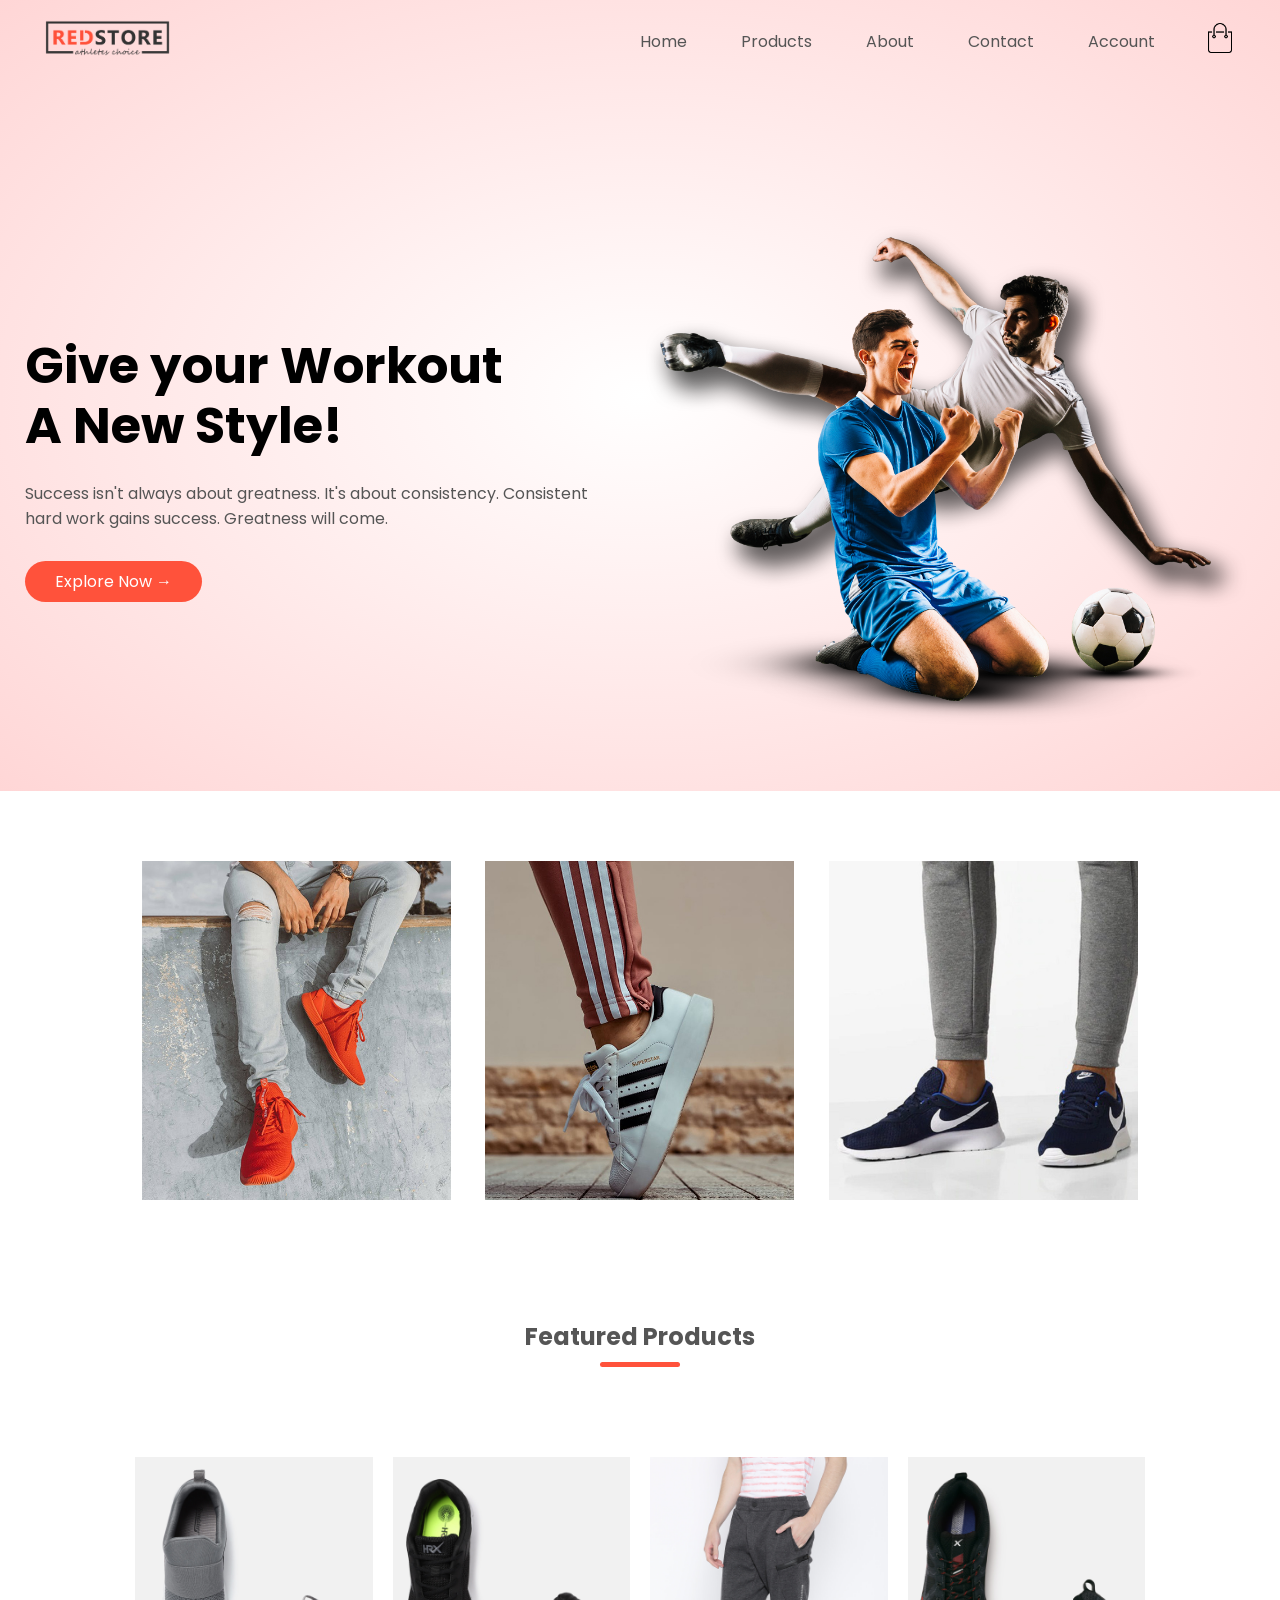
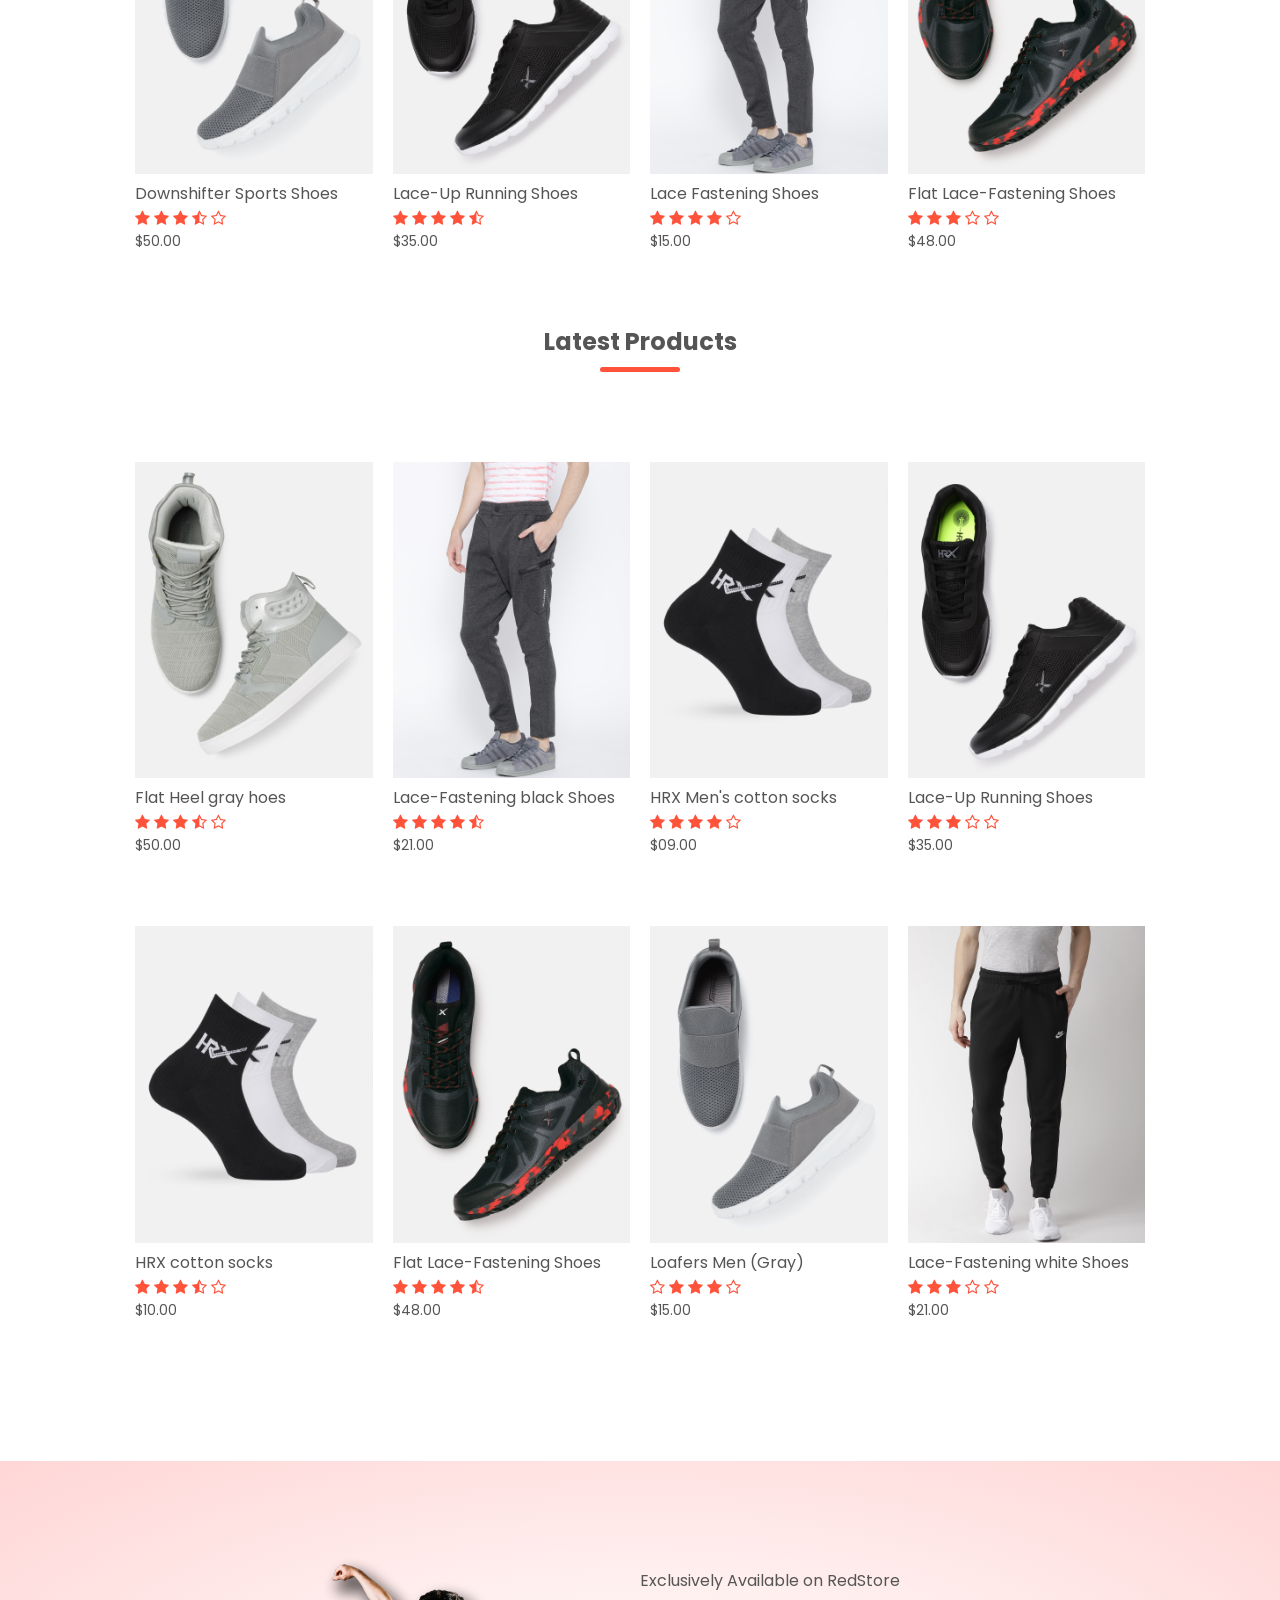
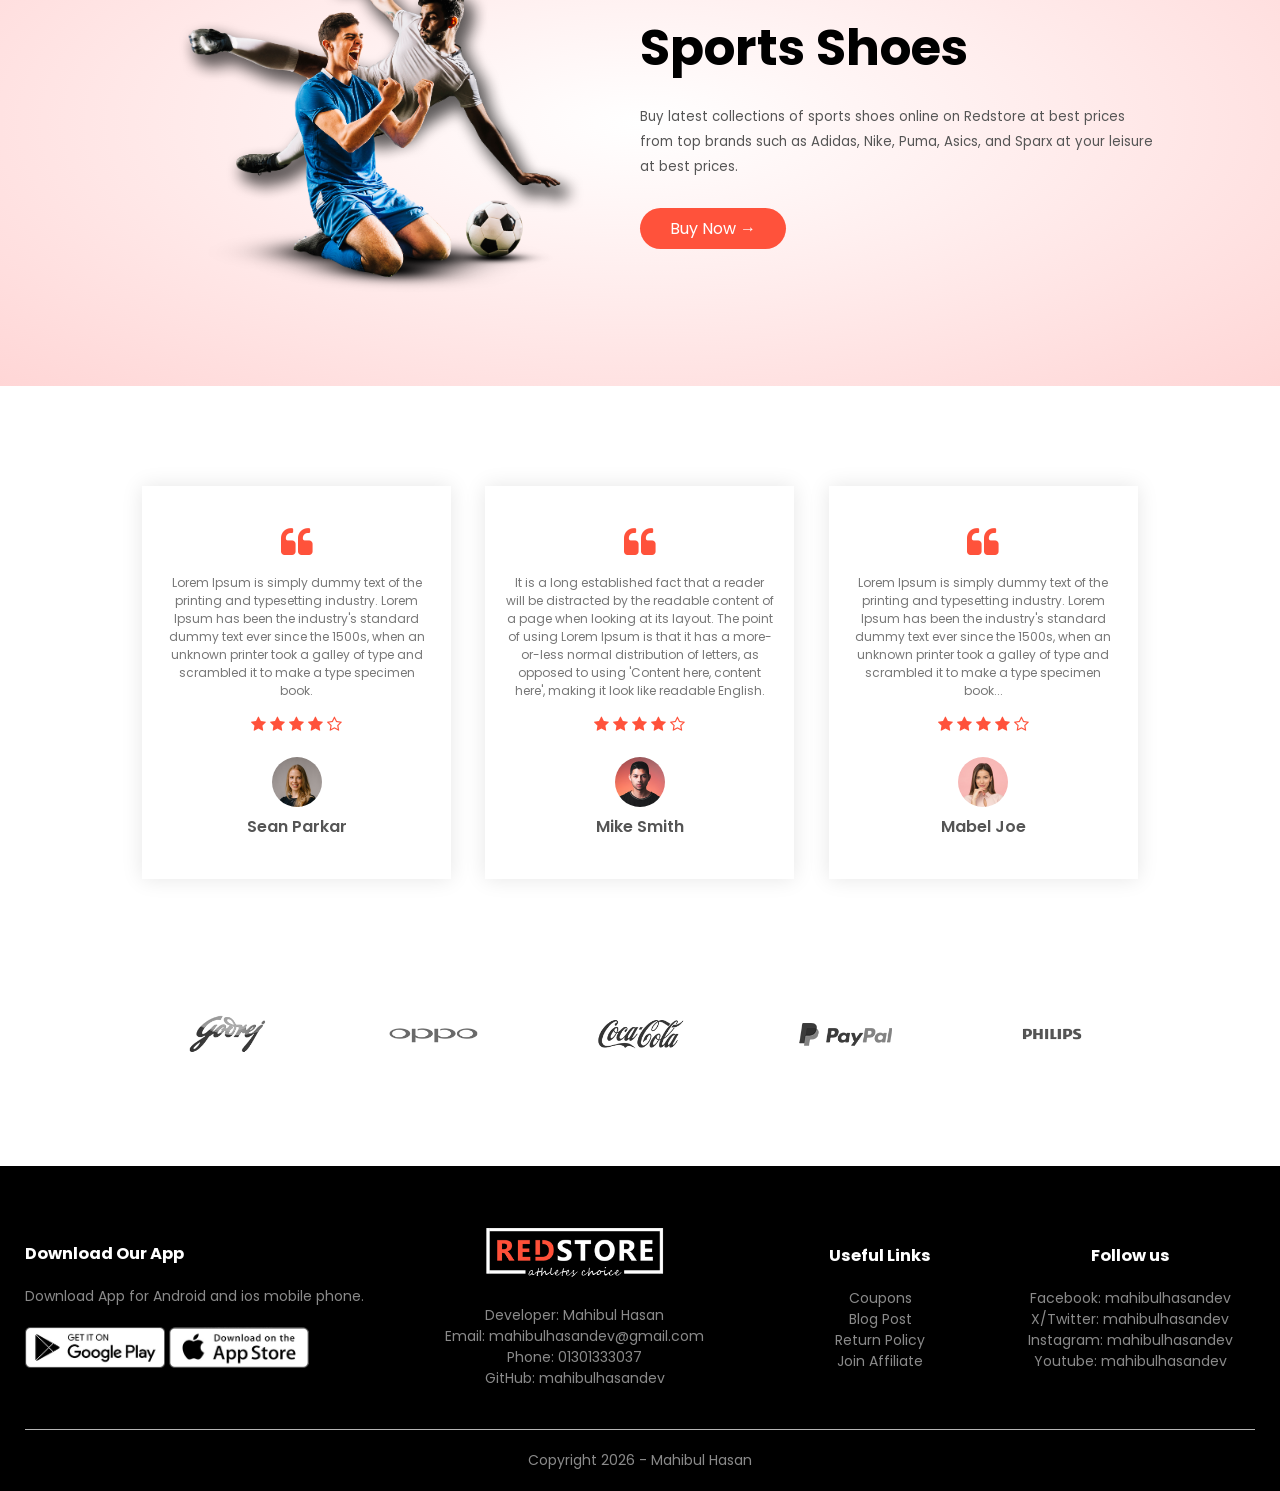
<file: index.html>
<!DOCTYPE html>
<html>
    
    <head>
        <meta charset="utf-8">
        <meta name="viewport" content="width-device-width, initial-scale=1.0">
        <title>Redstore | Ecommerce website</title>
        <link rel="stylesheet" href="style.css">
        <link rel="preconnect" href="https://fonts.gstatic.com">
        <link href="https://fonts.googleapis.com/css2?family=Poppins:wght@200;300;400;500;600;700&display=swap" rel="stylesheet">
        <!--added a cdn link by searching font awesome4 cdn and getting this link from https://www.bootstrapcdn.com/fontawesome/ this url*/-->
        <link rel="stylesheet" href="https://stackpath.bootstrapcdn.com/font-awesome/4.7.0/css/font-awesome.min.css">

    </head>
    <body>
        <div class ="header">
        <div class="container">
            <div class="navbar">
                <div class="logo">
                    <a href="index.html"><img src="images/logo.png" width="125px"></a>
                </div>
                <nav>
                    <ul id="MenuItems">
                        <li><a href="index.html">Home</a></li>
                         <li><a href="products.html">Products</a></li>
                         <li><a href="">About</a></li>
                         <li><a href="">Contact</a></li>
                         <li><a href="account.html">Account</a></li>

                    </ul>
                </nav>
                <a href="cart.html"><img src="images/cart.png" width="30px" height="30px"></a>
                <img src="images/menu.png" class="menu-icon" onClick="menutoggle()" >
            </div>
            <div class="row">
                <div class="col-2">
                    <h1>Give your Workout <br>A New Style!</h1>
                    <p>Success isn't always about greatness. It's about consistency. Consistent<br>hard work gains success. Greatness will come.</p>
                    <a href="products.html" class="btn">Explore Now &#8594;</a>
                </div>
                <div class="col-2">
                    <img src="images/image1.png">
                </div>
            </div>
        </div>
    </div>
        
        <!------------------------------ featured categories------------------------------>
        <div class="categories">
            <div class="small-container">
                <div class="row">
                <div class="col-3">
                    <img src="images/category-1.jpg">
                </div>
                <div class="col-3">
                    <img src="images/category-2.jpg">
                </div>
                <div class="col-3">
                    <img src="images/category-3 (2).jpg">
                </div>
            </div>
            </div>
        </div>
        
        <!------------------------------ featured Products------------------------------>
        <div class="small-container">
            <h2 class="title" >Featured Products</h2>
                <div class="row">
                    <div class="col-4">
                        <a href="products-details.html"><img src="images/product-11.jpg"></a>
                        <a href="products-details.html"><h4>Downshifter Sports Shoes</h4></a>
                        <div class="rating">
                            <!--(before this added awesome4 cdn font link to the head)added a cdn link by searching font awesome4 icon and from the site  search the star entering the first option and getting a link of this fa-star*-->
                            <i class="fa fa-star" ></i>
                            <i class="fa fa-star" ></i>
                            <i class="fa fa-star" ></i>
                            <i class="fa fa-star-half-o" ></i>
                            <i class="fa fa-star-o" ></i>
                        </div>
                        <p>$50.00</p>
                    </div>
                    <div class="col-4">
                        <a href="products-details.html"><img src="images/product-2.jpg"></a>
                        <h4>Lace-Up Running Shoes</h4>
                        <div class="rating">
                            <i class="fa fa-star" ></i>
                            <i class="fa fa-star" ></i>
                            <i class="fa fa-star" ></i>
                            <i class="fa fa-star" ></i>
                            <i class="fa fa-star-half-o" ></i>
                        </div>
                        <p>$35.00</p>
                    </div>
                    <div class="col-4">
                        <a href="products-details.html"><img src="images/product-3.jpg"></a>
                        <h4>Lace Fastening Shoes</h4>
                        <div class="rating">
                            <i class="fa fa-star" ></i>
                            <i class="fa fa-star" ></i>
                            <i class="fa fa-star" ></i>
                            <i class="fa fa-star" ></i>
                            <i class="fa fa-star-o" ></i>
                        </div>
                        <p>$15.00</p>
                    </div>
                    <div class="col-4">
                        <a href="products-details.html"><img src="images/product-10.jpg"></a>
                        <h4>Flat Lace-Fastening Shoes</h4>
                        <div class="rating">
                            <i class="fa fa-star" ></i>
                            <i class="fa fa-star" ></i>
                            <i class="fa fa-star" ></i>
                            <i class="fa fa-star-o" ></i>
                            <i class="fa fa-star-o" ></i>
                        </div>
                        <p>$48.00</p>
                    </div>  
                </div>
            
            
             <h2 class="title" >Latest Products</h2>
                <div class="row">
                    <div class="col-4">
                        <a href="products-details.html"><img src="images/product-5.jpg"></a>
                        <h4>Flat Heel gray hoes</h4>
                        <div class="rating">
                            <!--(before this added awesome4 cdn font link to the head)added a cdn link by searching font awesome4 icon and from the site  search the star entering the first option and getting a link of this fa-star*-->
                            <i class="fa fa-star" ></i>
                            <i class="fa fa-star" ></i>
                            <i class="fa fa-star" ></i>
                            <i class="fa fa-star-half-o" ></i>
                            <i class="fa fa-star-o" ></i>
                        </div>
                        <p>$50.00</p>
                    </div>
                    <div class="col-4">
                        <a href="products-details.html"><img src="images/product-3.jpg"></a>
                        <h4>Lace-Fastening black Shoes</h4>
                        <div class="rating">
                            <i class="fa fa-star" ></i>
                            <i class="fa fa-star" ></i>
                            <i class="fa fa-star" ></i>
                            <i class="fa fa-star" ></i>
                            <i class="fa fa-star-half-o" ></i>
                        </div>
                        <p>$21.00</p>
                    </div>
                    <div class="col-4">
                        <a href="products-details.html"><img src="images/product-7.jpg"></a>
                        <h4>HRX Men's cotton socks</h4>
                        <div class="rating">
                            <i class="fa fa-star" ></i>
                            <i class="fa fa-star" ></i>
                            <i class="fa fa-star" ></i>
                            <i class="fa fa-star" ></i>
                            <i class="fa fa-star-o" ></i>
                        </div>
                        <p>$09.00</p>
                    </div>
                    <div class="col-4">
                        <a href="products-details.html"><img src="images/product-2.jpg"></a>
                        <h4>Lace-Up Running Shoes</h4>
                        <div class="rating">
                            <i class="fa fa-star" ></i>
                            <i class="fa fa-star" ></i>
                            <i class="fa fa-star" ></i>
                            <i class="fa fa-star-o" ></i>
                            <i class="fa fa-star-o" ></i>
                        </div>
                        <p>$35.00</p>
                    </div>  
                </div>
            <!--new row for the latest product-->
                <div class="row">
                    <div class="col-4">
                        <a href="products-details.html"><img src="images/product-7.jpg"></a>
                        <h4>HRX cotton socks</h4>
                        <div class="rating">
                            <!--(before this added awesome4 cdn font link to the head)added a cdn link by searching font awesome4 icon and from the site  search the star entering the first option and getting a link of this fa-star*-->
                            <i class="fa fa-star" ></i>
                            <i class="fa fa-star" ></i>
                            <i class="fa fa-star" ></i>
                            <i class="fa fa-star-half-o" ></i>
                            <i class="fa fa-star-o" ></i>
                        </div>
                        <p>$10.00</p>
                    </div>
                    <div class="col-4">
                        <a href="products-details.html"><img src="images/product-10.jpg"></a>
                        <h4>Flat Lace-Fastening Shoes</h4>
                        <div class="rating">
                            <i class="fa fa-star" ></i>
                            <i class="fa fa-star" ></i>
                            <i class="fa fa-star" ></i>
                            <i class="fa fa-star" ></i>
                            <i class="fa fa-star-half-o" ></i>
                        </div>
                        <p>$48.00</p>
                    </div>
                    <div class="col-4">
                        <a href="products-details.html"><img src="images/product-11.jpg"></a>
                        <h4>Loafers Men (Gray)</h4>
                        <div class="rating">
                            <i class="fa fa-star-o" ></i>
                            <i class="fa fa-star" ></i>
                            <i class="fa fa-star" ></i>
                            <i class="fa fa-star" ></i>
                            <i class="fa fa-star-o" ></i>
                        </div>
                        <p>$15.00</p>
                    </div>
                    <div class="col-4">
                        <a href="products-details.html"><img src="images/product-12.jpg"></a>
                        <h4>Lace-Fastening white Shoes</h4>
                        <div class="rating">
                            <i class="fa fa-star" ></i>
                            <i class="fa fa-star" ></i>
                            <i class="fa fa-star" ></i>
                            <i class="fa fa-star-o" ></i>
                            <i class="fa fa-star-o" ></i>
                        </div>
                        <p>$21.00</p>
                    </div>  
                </div>
            </div>
        
        <!--------------------------`   offer   --------------------------------->
        <div class="offer">
            <div class="small-container">
                <div class="row">
                    <div class="col-2">
                        <img src="images/image1.png" class="offer-img">
                    </div>
                    <div class="col-2">
                        <p>Exclusively Available on RedStore</p>
                        <h1>Sports Shoes</h1>
                        <small> Buy latest collections of sports shoes online on Redstore at best prices from top brands such as Adidas, Nike, Puma, Asics, and Sparx at your leisure at best prices. </small><br>
                        <a href="products.html" class="btn">Buy Now &#8594;</a>
                    </div>
                </div>
            </div>
        </div>
        
        
        
        <!------------------------------Testimonial---------------------------------->
        <div class="testimonial">
            <div class="small-container">
                <div class="row">
                    <div class="col-3">
                        <i class="fa fa-quote-left" ></i>
                        <p>Lorem Ipsum is simply dummy text of the printing and typesetting industry. Lorem Ipsum has been the industry's standard dummy text ever since the 1500s, when an unknown printer took a galley of type and scrambled it to make a type specimen book. </p>
                        <div class="rating"> 
                            <i class="fa fa-star" ></i>
                            <i class="fa fa-star" ></i>
                            <i class="fa fa-star" ></i>
                            <i class="fa fa-star" ></i>
                            <i class="fa fa-star-o" ></i>
                        </div>
                        <img src="images/user-1.png">
                        <h3>Sean Parkar</h3>
                    </div>
                    <div class="col-3">
                        <i class="fa fa-quote-left" ></i>
                        <p>It is a long established fact that a reader will be distracted by the readable content of a page when looking at its layout. The point of using Lorem Ipsum is that it has a more-or-less normal distribution of letters, as opposed to using 'Content here, content here', making it look like readable English.</p>
                        <div class="rating">
                            <i class="fa fa-star" ></i>
                            <i class="fa fa-star" ></i>
                            <i class="fa fa-star" ></i>
                            <i class="fa fa-star" ></i>
                            <i class="fa fa-star-o" ></i>
                        </div>
                        <img src="images/user-2.png">
                        <h3>Mike Smith</h3>
                    </div>
                    <div class="col-3">
                        <i class="fa fa-quote-left" ></i>
                        <p>Lorem Ipsum is simply dummy text of the printing and typesetting industry. Lorem Ipsum has been the industry's standard dummy text ever since the 1500s, when an unknown printer took a galley of type and scrambled it to make a type specimen book... </p>
                        <div class="rating"> 
                            <i class="fa fa-star" ></i>
                            <i class="fa fa-star" ></i>
                            <i class="fa fa-star" ></i>
                            <i class="fa fa-star" ></i>
                            <i class="fa fa-star-o" ></i>
                        </div>
                        <img src="images/user-3.png">
                        <h3>Mabel Joe</h3>
                    </div>
                </div>
            </div>
        </div>
        
        <!----------------------------------Brands------------------------------------>
        <div class="brands">
            <div class="small-container">
                <div class="row">
                    <div class="col-5">
                        <img src="images/logo-godrej.png" alt="">
                    </div>
                    <div class="col-5">
                        <img src="images/logo-oppo.png" alt="">
                    </div>
                    <div class="col-5">
                        <img src="images/logo-coca-cola.png" alt="">
                    </div>
                    <div class="col-5">
                        <img src="images/logo-paypal.png" alt="">
                    </div>
                    <div class="col-5">
                        <img src="images/logo-philips.png" alt="">
                    </div>
                </div>
            </div>
        </div>
        
        
        <!----------------------------------footer------------------------------------->
        <div class ="footer">
        <div class="container">
            
            <div class="row">
                <div class="footer-col-1">
                    <h3>Download Our App</h3>
                    <p>Download App for Android and ios mobile phone.</p>
                    <div class="app-logo">
                        <img src="images/play-store.png" alt="">
                        <img src="images/app-store.png" alt="">
                    </div>
                </div>
                <div class="footer-col-2">
                    <img src="images/logo-white.png">
                    <p>Developer: Mahibul Hasan</p>
                    <p>Email: <a href="mailto:mahibulhasandev@gmail.com">mahibulhasandev@gmail.com</a></p>
                    <p>Phone: <a href="tel:01301333037">01301333037</a></p>
                    <p>GitHub: <a href="https://github.com/mahibulhasandev">mahibulhasandev</a></p>
                </div>
                <div class="footer-col-3">
                    <h3>Useful Links</h3>
                   <ul>
                       <li>Coupons</li>
                       <li>Blog Post</li>
                       <li>Return Policy</li>
                       <li>Join Affiliate</li>
                    </ul>
                </div>
                <div class="footer-col-4">
                    <h3>Follow us</h3>
                   <ul>
                       <li><a href="https://facebook.com/mahibulhasandev">Facebook: mahibulhasandev</a></li>
                       <li><a href="https://x.com/mahibulhasandev">X/Twitter: mahibulhasandev</a></li>
                       <li><a href="https://instagram.com/mahibulhasandev">Instagram: mahibulhasandev</a></li>
                       <li><a href="https://youtube.com/@mahibulhasandev">Youtube: mahibulhasandev</a></li>
                    </ul>
                </div>
                
            </div>
            
            <hr><!--horizontal line-->
            <p class="copyright">Copyright 2026 - Mahibul Hasan</p>
            
        </div>
    </div>
        
        
        <!-----------------------------------js for toggle menu----------------------------------------------->
        <script>
            var menuItems=document.getElementById("MenuItems");
            
            MenuItems.style.maxHeight="0px";
            function menutoggle(){
                if(MenuItems.style.maxHeight == "0px"){
                    MenuItems.style.maxHeight="200px";
                }
                else{
                    MenuItems.style.maxHeight="0px";
                }
            }
        </script>
    </body>
</html>
</file>
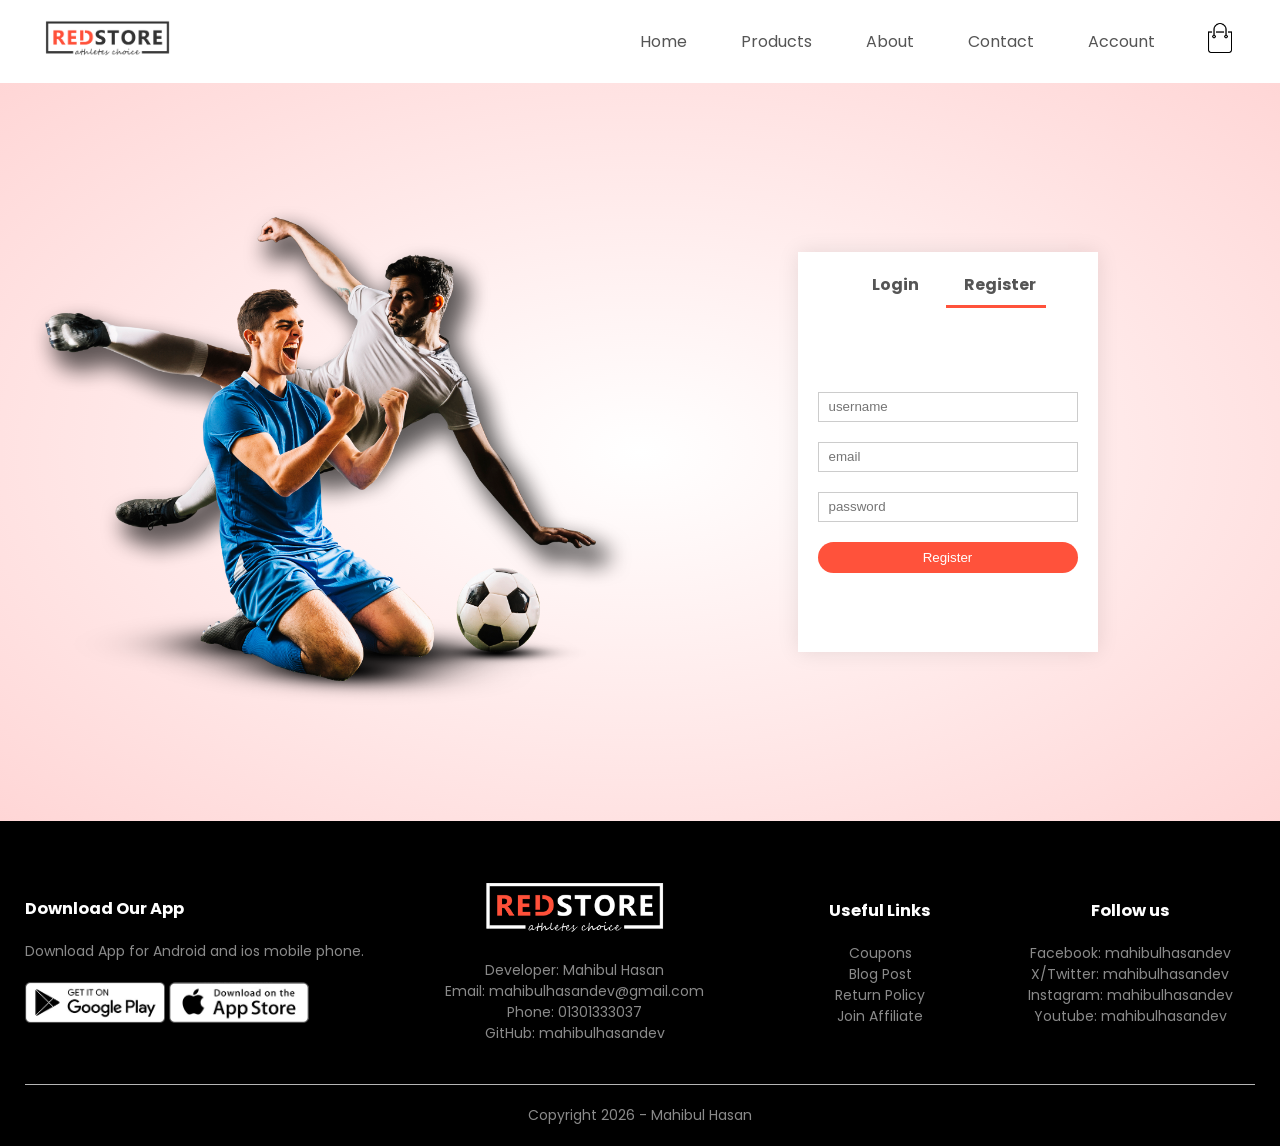
<file: account.html>
<!DOCTYPE html>
<html>
    
    <head>
        <meta charset="utf-8">
        <meta name="viewport" content="width-device-width, initial-scale=1.0">
        <title>All Products - Redstore</title>
        <link rel="stylesheet" href="style.css">
        <link rel="preconnect" href="https://fonts.gstatic.com">
        <link href="https://fonts.googleapis.com/css2?family=Poppins:wght@200;300;400;500;600;700&display=swap" rel="stylesheet">
        <!--added a cdn link by searching font awesome4 cdn and getting this link from https://www.bootstrapcdn.com/fontawesome/ this url*/-->
        <link rel="stylesheet" href="https://stackpath.bootstrapcdn.com/font-awesome/4.7.0/css/font-awesome.min.css">

    </head>
    <body>
        <!--<div class ="header">-->
        <div class="container">
            <div class="navbar">
                <div class="logo">
                    <a href="index.html"><img src="images/logo.png" width="125px"></a>
                </div>
                 <nav>
                    <ul id="MenuItems">
                        <li><a href="index.html">Home</a></li>
                         <li><a href="products.html">Products</a></li>
                         <li><a href="">About</a></li>
                         <li><a href="">Contact</a></li>
                         <li><a href="account.html">Account</a></li>

                    </ul>
                </nav>
                <a href="cart.html"><img src="images/cart.png" width="30px" height="30px"></a>
                <img src="images/menu.png" class="menu-icon" onClick="menutoggle()" >
            </div>
           
        </div>
    <!--</div>-->
    
        
        <!------------------------------ account-page details------------------------------>

        <div class="account-page">
            <div class="container">
                <div class="row">
                    <div class="col-2">
                        <img src="images/image1.png" width="100%">
                    </div>
                    <div class="col-2">
                        <div class="form-container">
                            <div class="form-btn">
                                <span onclick="login()">Login</span>
                                <span onclick="register()">Register</span>
                                <hr id="Indicator">
                            </div>
                            <form id="LoginForm">
                                <input type="text" placeholder="username">
                                <input type="password" placeholder="password">
                                <button type="submit" class="btn">Login</button>
                                <a href="">Forgot password</a>
                            </form>
                            
                            <form id="RegForm">
                                <input type="text" placeholder="username">
                                <input type="email" placeholder="email">
                                <input type="password" placeholder="password">
                                <button type="submit" class="btn">Register</button>
                            </form>
                        </div>
                    </div>
                </div>
                    
            </div>
        </div>
        
       
        <!----------------------------------footer------------------------------------->
        <div class ="footer">
        <div class="container">
            
            <div class="row">
                <div class="footer-col-1">
                    <h3>Download Our App</h3>
                    <p>Download App for Android and ios mobile phone.</p>
                    <div class="app-logo">
                        <img src="images/play-store.png" alt="">
                        <img src="images/app-store.png" alt="">
                    </div>
                </div>
                <div class="footer-col-2">
                    <img src="images/logo-white.png">
                    <p>Developer: Mahibul Hasan</p>
                    <p>Email: <a href="mailto:mahibulhasandev@gmail.com">mahibulhasandev@gmail.com</a></p>
                    <p>Phone: <a href="tel:01301333037">01301333037</a></p>
                    <p>GitHub: <a href="https://github.com/mahibulhasandev">mahibulhasandev</a></p>
                </div>
                <div class="footer-col-3">
                    <h3>Useful Links</h3>
                   <ul>
                       <li>Coupons</li>
                       <li>Blog Post</li>
                       <li>Return Policy</li>
                       <li>Join Affiliate</li>
                    </ul>
                </div>
                <div class="footer-col-4">
                    <h3>Follow us</h3>
                   <ul>
                       <li><a href="https://facebook.com/mahibulhasandev">Facebook: mahibulhasandev</a></li>
                       <li><a href="https://x.com/mahibulhasandev">X/Twitter: mahibulhasandev</a></li>
                       <li><a href="https://instagram.com/mahibulhasandev">Instagram: mahibulhasandev</a></li>
                       <li><a href="https://youtube.com/@mahibulhasandev">Youtube: mahibulhasandev</a></li>
                    </ul>
                </div>
                
            </div>
            
            <hr><!--horizontal line-->
            <p class="copyright">Copyright 2026 - Mahibul Hasan</p>
            
        </div>
    </div>
        
        
        <!-----------------------------------js for toggle menu-------------------------------------->
        <script>
            var menuItems=document.getElementById("MenuItems");
            
            MenuItems.style.maxHeight="0px";
            function menutoggle(){
                if(MenuItems.style.maxHeight == "0px"){
                    MenuItems.style.maxHeight="200px";
                }
                else{
                    MenuItems.style.maxHeight="0px";
                }
            }
        </script>
        
                <!-----------------------------------js for toggle form-------------------------------------->
        <script>
            var LoginForm=document.getElementById("LoginForm");
            var RegForm=document.getElementById("RegForm");
            var Indicator=document.getElementById("Indicator");
            
            function register(){
                RegForm.style.transform="translateX(0px)";
                LoginForm.style.transform="translateX(0px)";
                Indicator.style.transform="translateX(100px)"
            }
            function login(){
                RegForm.style.transform="translateX(300px)";
                LoginForm.style.transform="translateX(300px)";
                Indicator.style.transform="translateX(0px)";
            }
        </script>

    </body>
</html>
</file>
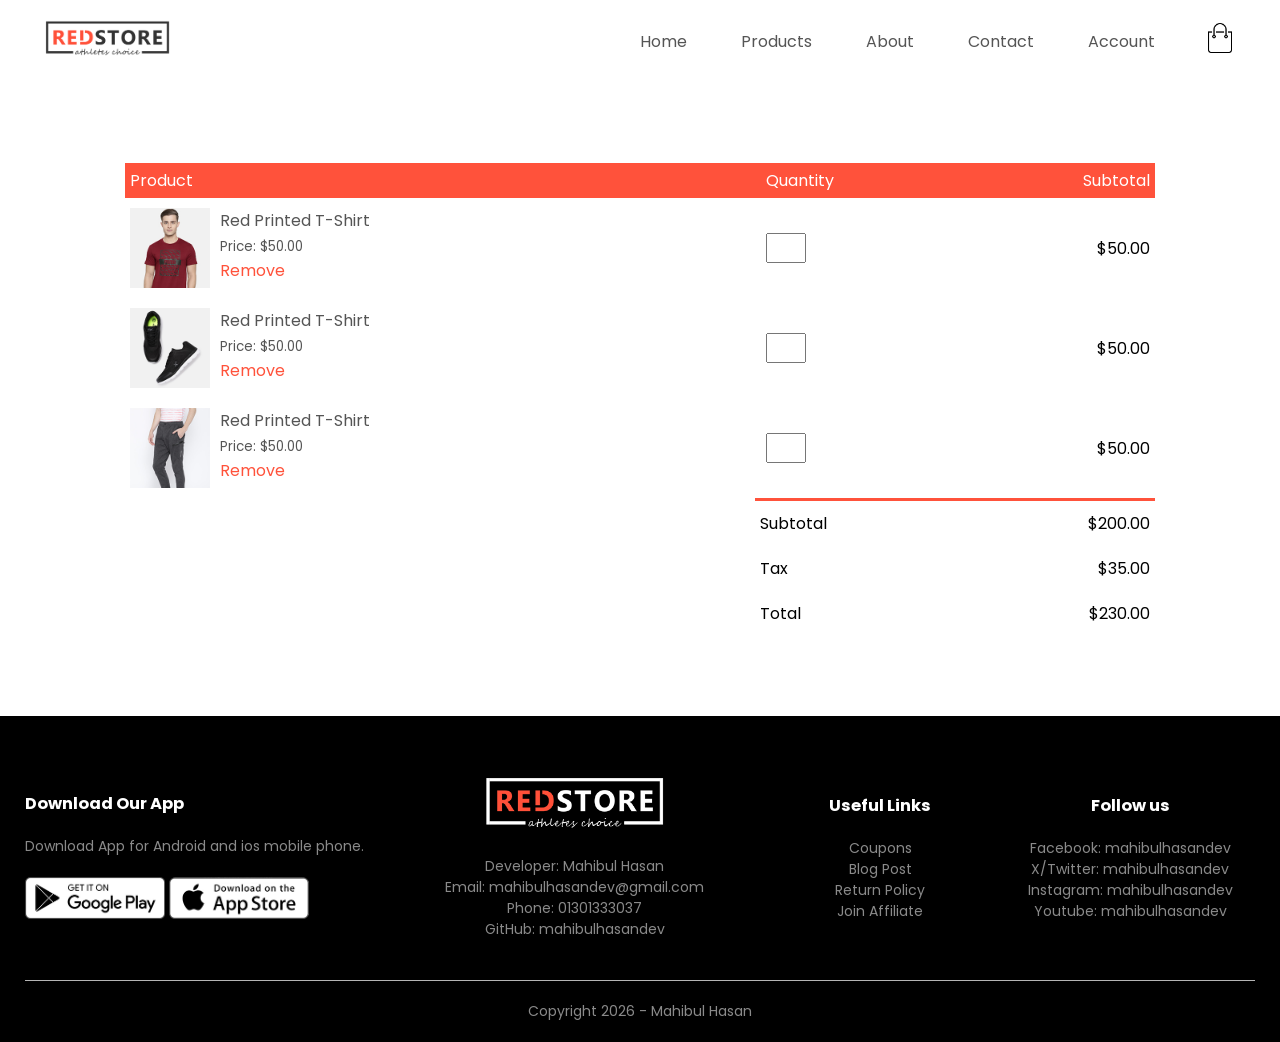
<file: cart.html>
<!DOCTYPE html>
<html>
    
    <head>
        <meta charset="utf-8">
        <meta name="viewport" content="width-device-width, initial-scale=1.0">
        <title>All Products - Redstore</title>
        <link rel="stylesheet" href="style.css">
        <link rel="preconnect" href="https://fonts.gstatic.com">
        <link href="https://fonts.googleapis.com/css2?family=Poppins:wght@200;300;400;500;600;700&display=swap" rel="stylesheet">
        <!--added a cdn link by searching font awesome4 cdn and getting this link from https://www.bootstrapcdn.com/fontawesome/ this url*/-->
        <link rel="stylesheet" href="https://stackpath.bootstrapcdn.com/font-awesome/4.7.0/css/font-awesome.min.css">

    </head>
    <body>
        <!--<div class ="header">-->
        <div class="container">
            <div class="navbar">
                <div class="logo">
                    <a href="index.html"><img src="images/logo.png" width="125px"></a>
                </div>
                <nav>
                    <ul id="MenuItems">
                        <li><a href="index.html">Home</a></li>
                         <li><a href="products.html">Products</a></li>
                         <li><a href="">About</a></li>
                         <li><a href="">Contact</a></li>
                         <li><a href="account.html">Account</a></li>

                    </ul>
                </nav>
                <a href="cart.html"><img src="images/cart.png" width="30px" height="30px"></a>
                <img src="images/menu.png" class="menu-icon" onClick="menutoggle()" >
            </div>
           
        </div>
    <!--</div>-->
    
        
        <!------------------------------ cart items details------------------------------>

        <div class="small-container cart-page">
        <table>
            <tr>
                <th>Product</th>
                <th>Quantity</th>
                <th>Subtotal</th>
            </tr>
            <tr>
                <td>
                    <div class="cart-info">
                        <img src="images/buy-1.jpg">
                        <div>
                            <p>Red Printed T-Shirt</p>
                            <small>Price: $50.00</small><br>
                            <a href="">Remove</a>
                        </div>
                    </div>
                </td>
                <td><input type="number" vlaue="1"></td>
                <td>$50.00</td>
            </tr>
            <tr>
                <td>
                    <div class="cart-info">
                        <img src="images/buy-2.jpg">
                        <div>
                            <p>Red Printed T-Shirt</p>
                            <small>Price: $50.00</small><br>
                            <a href="">Remove</a>
                        </div>
                    </div>
                </td>
                <td><input type="number" vlaue="1"></td>
                <td>$50.00</td>
            </tr>
            <tr>
                <td>
                    <div class="cart-info">
                        <img src="images/buy-3.jpg">
                        <div>
                            <p>Red Printed T-Shirt</p>
                            <small>Price: $50.00</small><br>
                            <a href="">Remove</a>
                        </div>
                    </div>
                </td>
                <td><input type="number" vlaue="1"></td>
                <td>$50.00</td>
            </tr>
            </table>
            
            <div class="total-price">
                <table>
                    <tr>
                        <td>Subtotal</td>
                        <td>$200.00</td>
                    </tr>
                    <tr>
                        <td>Tax</td>
                        <td>$35.00</td>
                    </tr>
                    <tr>
                        <td>Total</td>
                        <td>$230.00</td>
                    </tr>
                </table>
            </div>
        </div>
        
        
       
        <!----------------------------------footer------------------------------------->
        <div class ="footer">
        <div class="container">
            
            <div class="row">
                <div class="footer-col-1">
                    <h3>Download Our App</h3>
                    <p>Download App for Android and ios mobile phone.</p>
                    <div class="app-logo">
                        <img src="images/play-store.png" alt="">
                        <img src="images/app-store.png" alt="">
                    </div>
                </div>
                <div class="footer-col-2">
                    <img src="images/logo-white.png">
                    <p>Developer: Mahibul Hasan</p>
                    <p>Email: <a href="mailto:mahibulhasandev@gmail.com">mahibulhasandev@gmail.com</a></p>
                    <p>Phone: <a href="tel:01301333037">01301333037</a></p>
                    <p>GitHub: <a href="https://github.com/mahibulhasandev">mahibulhasandev</a></p>
                </div>
                <div class="footer-col-3">
                    <h3>Useful Links</h3>
                   <ul>
                       <li>Coupons</li>
                       <li>Blog Post</li>
                       <li>Return Policy</li>
                       <li>Join Affiliate</li>
                    </ul>
                </div>
                <div class="footer-col-4">
                    <h3>Follow us</h3>
                   <ul>
                       <li><a href="https://facebook.com/mahibulhasandev">Facebook: mahibulhasandev</a></li>
                       <li><a href="https://x.com/mahibulhasandev">X/Twitter: mahibulhasandev</a></li>
                       <li><a href="https://instagram.com/mahibulhasandev">Instagram: mahibulhasandev</a></li>
                       <li><a href="https://youtube.com/@mahibulhasandev">Youtube: mahibulhasandev</a></li>
                    </ul>
                </div>
                
            </div>
            
            <hr><!--horizontal line-->
            <p class="copyright">Copyright 2026 - Mahibul Hasan</p>
            
        </div>
    </div>
        
        
        <!-----------------------------------js for toggle menu-------------------------------------->
        <script>
            var menuItems=document.getElementById("MenuItems");
            
            MenuItems.style.maxHeight="0px";
            function menutoggle(){
                if(MenuItems.style.maxHeight == "0px"){
                    MenuItems.style.maxHeight="200px";
                }
                else{
                    MenuItems.style.maxHeight="0px";
                }
            }
        </script>
     
    </body>
</html>
</file>
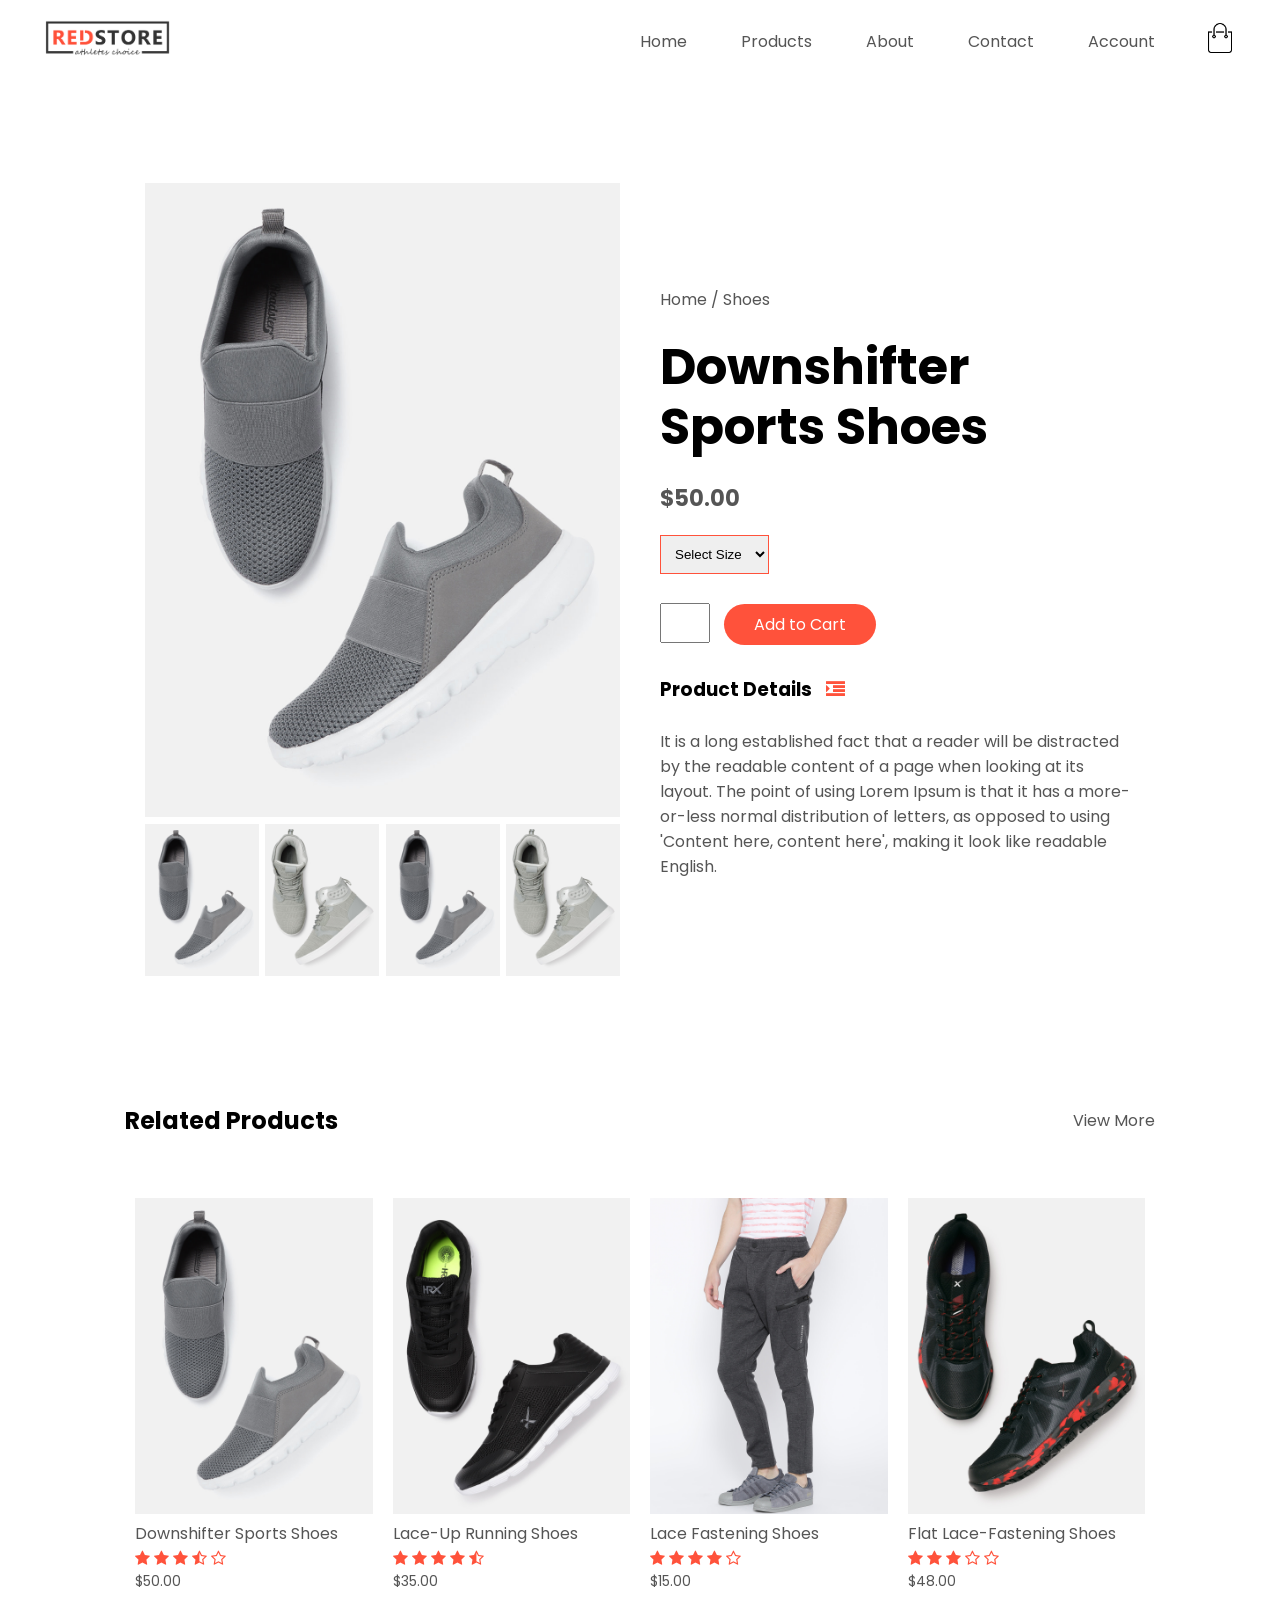
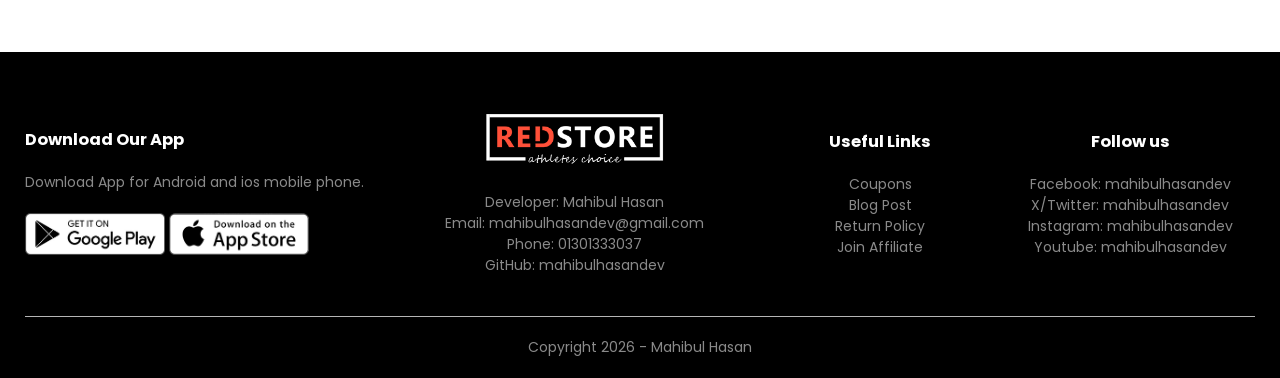
<file: products-details.html>
<!DOCTYPE html>
<html>
    
    <head>
        <meta charset="utf-8">
        <meta name="viewport" content="width-device-width, initial-scale=1.0">
        <title>All Products - Redstore</title>
        <link rel="stylesheet" href="style.css">
        <link rel="preconnect" href="https://fonts.gstatic.com">
        <link href="https://fonts.googleapis.com/css2?family=Poppins:wght@200;300;400;500;600;700&display=swap" rel="stylesheet">
        <!--added a cdn link by searching font awesome4 cdn and getting this link from https://www.bootstrapcdn.com/fontawesome/ this url*/-->
        <link rel="stylesheet" href="https://stackpath.bootstrapcdn.com/font-awesome/4.7.0/css/font-awesome.min.css">

    </head>
    <body>
        <!--<div class ="header">-->
        <div class="container">
            <div class="navbar">
                <div class="logo">
                    <a href="index.html"><img src="images/logo.png" width="125px"></a>
                </div>
                <nav>
                    <ul id="MenuItems">
                        <li><a href="index.html">Home</a></li>
                         <li><a href="products.html">Products</a></li>
                         <li><a href="">About</a></li>
                         <li><a href="">Contact</a></li>
                         <li><a href="account.html">Account</a></li>

                    </ul>
                </nav>
                <a href="cart.html"><img src="images/cart.png" width="30px" height="30px"></a>
                <img src="images/menu.png" class="menu-icon" onClick="menutoggle()" >
            </div>
           
        </div>
    <!--</div>-->
    
        
        <!------------------------------ Single product details------------------------------>
        <div class="small-container single-product">
            
            
            <!--<h2 class="title" >Featured Products</h2>-->
            <div class="row">
                    <div class="col-2">
                        <img src="images/product-11.jpg" width="100%" id="productImg">
                        
                        
                        <div class="small-img-row">
                            <div class="small-img-col">
                                <img src="images/product-11.jpg" width="100%" class="small-img">
                            </div>
                             <div class="small-img-col">
                                <img src="images/product-5.jpg" width="100%" class="small-img">
                            </div>
                             <div class="small-img-col">
                                <img src="images/product-11.jpg" width="100%" class="small-img">
                            </div>
                             <div class="small-img-col">
                                <img src="images/product-5.jpg" width="100%" class="small-img">
                            </div>
                        </div>
                    </div>
                
                    <div class="col-2">
                        <p>Home / Shoes</p>
                        <h1>Downshifter Sports Shoes</h1>
                        <h4>$50.00</h4>
                        <select>
                            <option>Select Size</option>
                            <option>6<!--Small (s)--></option>
                            <option>7<!--Medium (M)--></option>
                            <option>8<!--Large (L)--></option>
                            <option>9<!--XL--></option>
                            <option>10<!--XXL--></option>
                        </select>
                        <input type="number" values="1">
                        <a href="cart.html" class="btn">Add to Cart</a>
                        <h3>Product Details <i class="fa fa-indent" ></i></h3>
                        <br>
                        <p>It is a long established fact that a reader will be distracted by the readable content of a page when looking at its layout. The point of using Lorem Ipsum is that it has a more-or-less normal distribution of letters, as opposed to using 'Content here, content here', making it look like readable English.</p>
                    </div>
                </div>
            </div>
        
        
        <!----------------------------------Title------------------------------------->
        <div class="small-container">
            <div class="row row-2">
                <h2>Related Products</h2>
                <a href="products.html"><p>View More</p></a>
            </div>
        </div>
                
        <!----------------------------------products------------------------------------->
        <div class="small-container">
             <div class="row">
                     <div class="col-4">
                        <a href="products-details.html"><img src="images/product-11.jpg"></a>
                        <a href="products-details.html"><h4>Downshifter Sports Shoes</h4></a>
                        <div class="rating">
                            
                            <i class="fa fa-star" ></i>
                            <i class="fa fa-star" ></i>
                            <i class="fa fa-star" ></i>
                            <i class="fa fa-star-half-o" ></i>
                            <i class="fa fa-star-o" ></i>
                        </div>
                        <p>$50.00</p>
                    </div>
                    <div class="col-4">
                        <a href="products-details.html"><img src="images/product-2.jpg"></a>
                        <h4>Lace-Up Running Shoes</h4>
                        <div class="rating">
                            <i class="fa fa-star" ></i>
                            <i class="fa fa-star" ></i>
                            <i class="fa fa-star" ></i>
                            <i class="fa fa-star" ></i>
                            <i class="fa fa-star-half-o" ></i>
                        </div>
                        <p>$35.00</p>
                    </div>
                    <div class="col-4">
                        <a href="products-details.html"><img src="images/product-3.jpg"></a>
                        <h4>Lace Fastening Shoes</h4>
                        <div class="rating">
                            <i class="fa fa-star" ></i>
                            <i class="fa fa-star" ></i>
                            <i class="fa fa-star" ></i>
                            <i class="fa fa-star" ></i>
                            <i class="fa fa-star-o" ></i>
                        </div>
                        <p>$15.00</p>
                    </div>
                    <div class="col-4">
                        <a href="products-details.html"><img src="images/product-10.jpg"></a>
                        <h4>Flat Lace-Fastening Shoes</h4>
                        <div class="rating">
                            <i class="fa fa-star" ></i>
                            <i class="fa fa-star" ></i>
                            <i class="fa fa-star" ></i>
                            <i class="fa fa-star-o" ></i>
                            <i class="fa fa-star-o" ></i>
                        </div>
                        <p>$48.00</p>
                    </div>  
                </div>
        </div>

        <!----------------------------------footer------------------------------------->
        <div class ="footer">
        <div class="container">
            
            <div class="row">
                <div class="footer-col-1">
                    <h3>Download Our App</h3>
                    <p>Download App for Android and ios mobile phone.</p>
                    <div class="app-logo">
                        <img src="images/play-store.png" alt="">
                        <img src="images/app-store.png" alt="">
                    </div>
                </div>
                <div class="footer-col-2">
                    <img src="images/logo-white.png">
                    <p>Developer: Mahibul Hasan</p>
                    <p>Email: <a href="mailto:mahibulhasandev@gmail.com">mahibulhasandev@gmail.com</a></p>
                    <p>Phone: <a href="tel:01301333037">01301333037</a></p>
                    <p>GitHub: <a href="https://github.com/mahibulhasandev">mahibulhasandev</a></p>
                </div>
                <div class="footer-col-3">
                    <h3>Useful Links</h3>
                   <ul>
                       <li>Coupons</li>
                       <li>Blog Post</li>
                       <li>Return Policy</li>
                       <li>Join Affiliate</li>
                    </ul>
                </div>
                <div class="footer-col-4">
                    <h3>Follow us</h3>
                   <ul>
                       <li><a href="https://facebook.com/mahibulhasandev">Facebook: mahibulhasandev</a></li>
                       <li><a href="https://x.com/mahibulhasandev">X/Twitter: mahibulhasandev</a></li>
                       <li><a href="https://instagram.com/mahibulhasandev">Instagram: mahibulhasandev</a></li>
                       <li><a href="https://youtube.com/@mahibulhasandev">Youtube: mahibulhasandev</a></li>
                    </ul>
                </div>
                
            </div>
            
            <hr><!--horizontal line-->
            <p class="copyright">Copyright 2026 - Mahibul Hasan</p>
            
        </div>
    </div>
        
        
        <!-----------------------------------js for toggle menu----------------------------------------------->
        <script>
            var menuItems=document.getElementById("MenuItems");
            
            MenuItems.style.maxHeight="0px";
            function menutoggle(){
                if(MenuItems.style.maxHeight == "0px"){
                    MenuItems.style.maxHeight="200px";
                }
                else{
                    MenuItems.style.maxHeight="0px";
                }
            }
        </script>
        
        <!-----------------------js for product gallery-------------------->
        
        <script>
            var productImg=document.getElementById("productImg");
            var smallImg=document.getElementsByClassName("small-img");
            
            smallImg[0].onclick=function(){
                productImg.src=smallImg[0].src;
            }
             smallImg[1].onclick=function(){
                productImg.src=smallImg[1].src;
            }
              smallImg[2].onclick=function(){
                productImg.src=smallImg[2].src;
            }
               smallImg[3].onclick=function(){
                productImg.src=smallImg[3].src;
            }
            
            
        </script>
    </body>
</html>
</file>
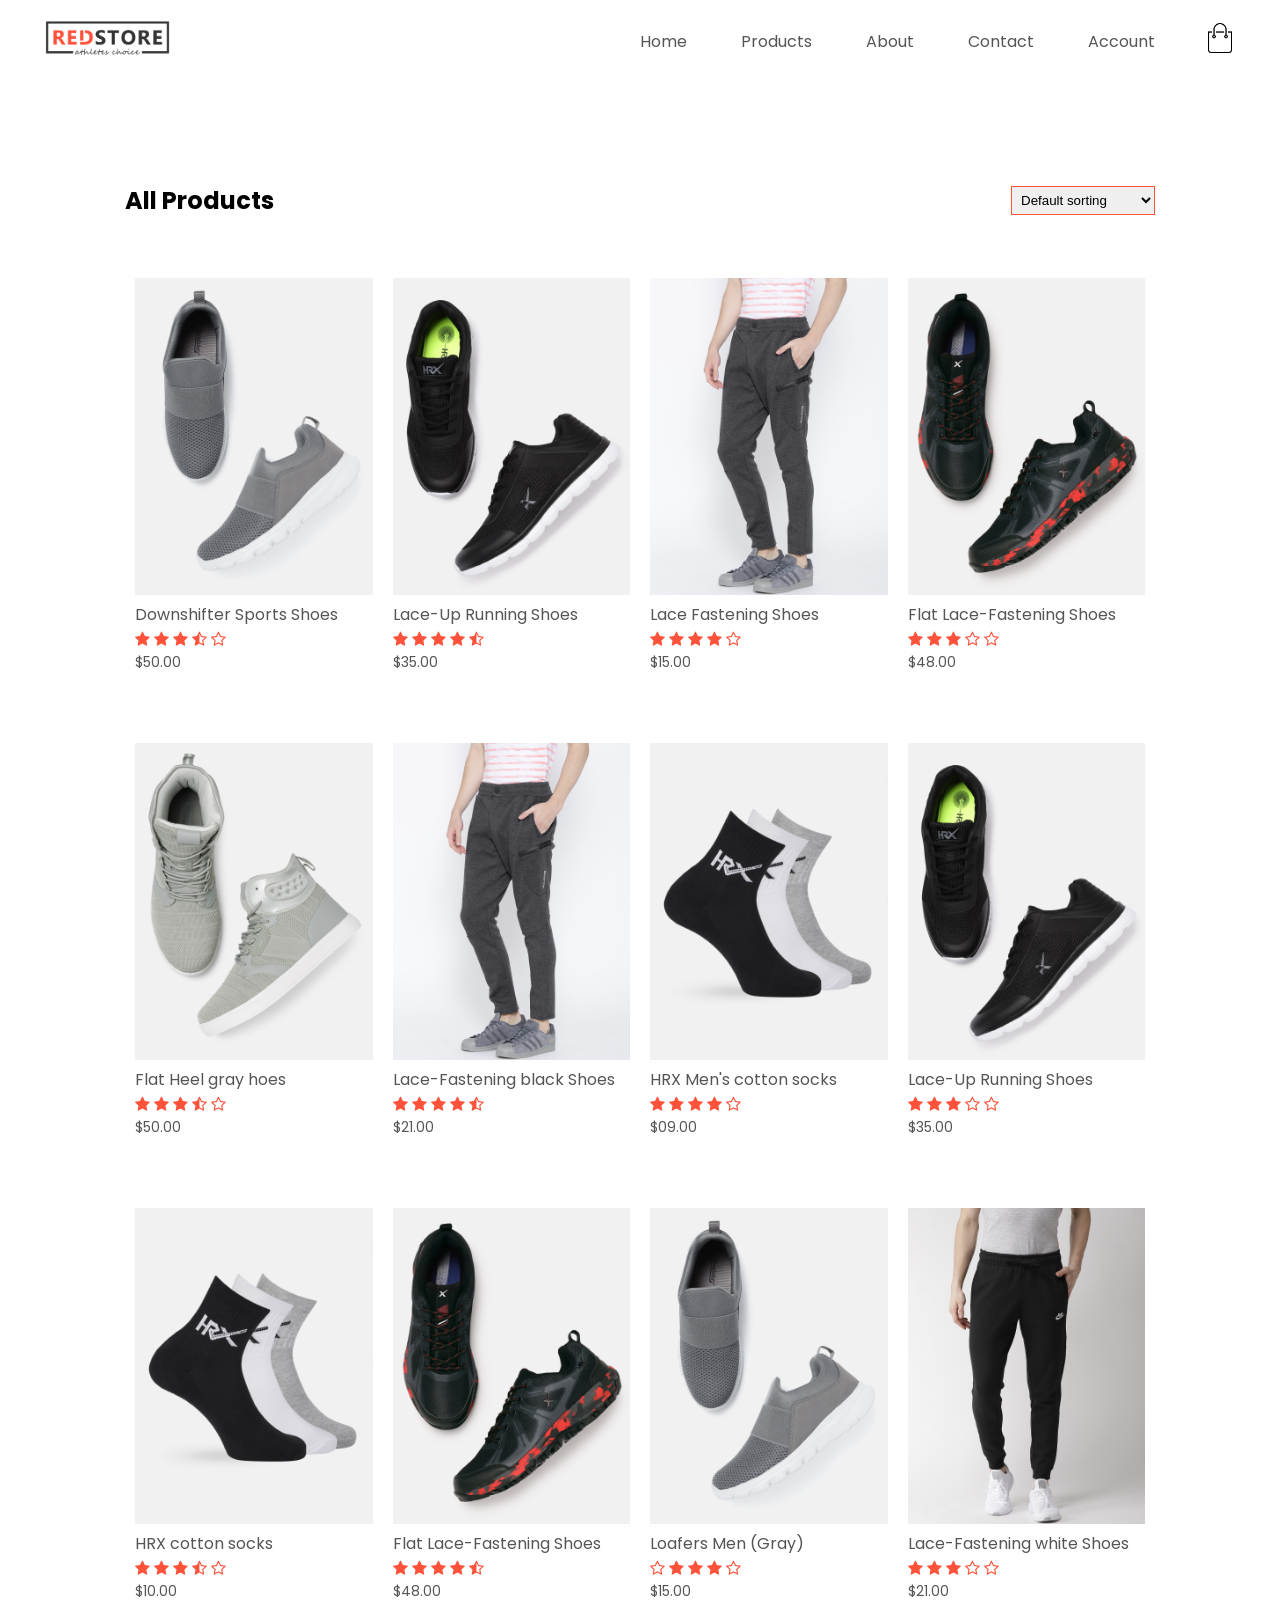
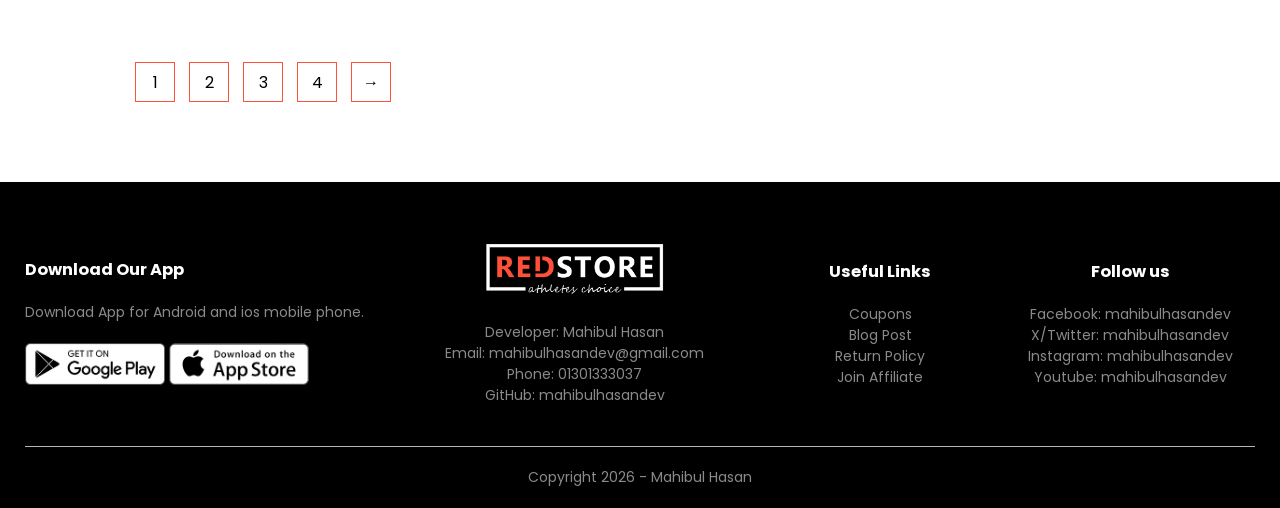
<file: products.html>
<!DOCTYPE html>
<html>
    
    <head>
        <meta charset="utf-8">
        <meta name="viewport" content="width-device-width, initial-scale=1.0">
        <title>All Products - Redstore</title>
        <link rel="stylesheet" href="style.css">
        <link rel="preconnect" href="https://fonts.gstatic.com">
        <link href="https://fonts.googleapis.com/css2?family=Poppins:wght@200;300;400;500;600;700&display=swap" rel="stylesheet">
        <!--added a cdn link by searching font awesome4 cdn and getting this link from https://www.bootstrapcdn.com/fontawesome/ this url*/-->
        <link rel="stylesheet" href="https://stackpath.bootstrapcdn.com/font-awesome/4.7.0/css/font-awesome.min.css">

    </head>
    <body>
        <!--<div class ="header">-->
        <div class="container">
            <div class="navbar">
                <div class="logo">
                    <a href="index.html"><img src="images/logo.png" width="125px"></a>
                </div>
               <nav>
                    <ul id="MenuItems">
                        <li><a href="index.html">Home</a></li>
                         <li><a href="products.html">Products</a></li>
                         <li><a href="">About</a></li>
                         <li><a href="">Contact</a></li>
                         <li><a href="account.html">Account</a></li>

                    </ul>
                </nav>
                <a href="cart.html"><img src="images/cart.png" width="30px" height="30px"></a>
                <img src="images/menu.png" class="menu-icon" onClick="menutoggle()" >
            </div>
           
        </div>
    <!--</div>-->
    
        
        <!------------------------------ Products------------------------------>
        <div class="small-container">
            <div class="row row-2">
                <h2>All Products</h2>
                <select>
                    <option>Default sorting</option>
                    <option>Short by price</option>
                    <option>Short by popularity</option>
                    <option>Short by rating</option>
                    <option>Short by sale</option>
                </select>
            </div>
            
            
            <!--<h2 class="title" >Featured Products</h2>-->
            <div class="row">
                    <div class="col-4">
                        <a href="products-details.html"><img src="images/product-11.jpg"></a>
                        <a href="products-details.html"><h4>Downshifter Sports Shoes</h4></a>
                        <div class="rating">
                            
                            <i class="fa fa-star" ></i>
                            <i class="fa fa-star" ></i>
                            <i class="fa fa-star" ></i>
                            <i class="fa fa-star-half-o" ></i>
                            <i class="fa fa-star-o" ></i>
                        </div>
                        <p>$50.00</p>
                    </div>
                    <div class="col-4">
                        <a href="products-details.html"><img src="images/product-2.jpg"></a>
                        <h4>Lace-Up Running Shoes</h4>
                        <div class="rating">
                            <i class="fa fa-star" ></i>
                            <i class="fa fa-star" ></i>
                            <i class="fa fa-star" ></i>
                            <i class="fa fa-star" ></i>
                            <i class="fa fa-star-half-o" ></i>
                        </div>
                        <p>$35.00</p>
                    </div>
                    <div class="col-4">
                        <a href="products-details.html"><img src="images/product-3.jpg"></a>
                        <h4>Lace Fastening Shoes</h4>
                        <div class="rating">
                            <i class="fa fa-star" ></i>
                            <i class="fa fa-star" ></i>
                            <i class="fa fa-star" ></i>
                            <i class="fa fa-star" ></i>
                            <i class="fa fa-star-o" ></i>
                        </div>
                        <p>$15.00</p>
                    </div>
                    <div class="col-4">
                        <a href="products-details.html"><img src="images/product-10.jpg"></a>
                        <h4>Flat Lace-Fastening Shoes</h4>
                        <div class="rating">
                            <i class="fa fa-star" ></i>
                            <i class="fa fa-star" ></i>
                            <i class="fa fa-star" ></i>
                            <i class="fa fa-star-o" ></i>
                            <i class="fa fa-star-o" ></i>
                        </div>
                        <p>$48.00</p>
                    </div>  
                </div>
            
            <!-------------- new row----------------->
            
            <div class="row">
                    <div class="col-4">
                        <a href="products-details.html"><img src="images/product-5.jpg"></a>
                        <h4>Flat Heel gray hoes</h4>
                        <div class="rating">
                            
                            <i class="fa fa-star" ></i>
                            <i class="fa fa-star" ></i>
                            <i class="fa fa-star" ></i>
                            <i class="fa fa-star-half-o" ></i>
                            <i class="fa fa-star-o" ></i>
                        </div>
                        <p>$50.00</p>
                    </div>
                    <div class="col-4">
                        <a href="products-details.html"><img src="images/product-3.jpg"></a>
                        <h4>Lace-Fastening black Shoes</h4>
                        <div class="rating">
                            <i class="fa fa-star" ></i>
                            <i class="fa fa-star" ></i>
                            <i class="fa fa-star" ></i>
                            <i class="fa fa-star" ></i>
                            <i class="fa fa-star-half-o" ></i>
                        </div>
                        <p>$21.00</p>
                    </div>
                    <div class="col-4">
                        <a href="products-details.html"><img src="images/product-7.jpg"></a>
                        <h4>HRX Men's cotton socks</h4>
                        <div class="rating">
                            <i class="fa fa-star" ></i>
                            <i class="fa fa-star" ></i>
                            <i class="fa fa-star" ></i>
                            <i class="fa fa-star" ></i>
                            <i class="fa fa-star-o" ></i>
                        </div>
                        <p>$09.00</p>
                    </div>
                    <div class="col-4">
                        <a href="products-details.html"><img src="images/product-2.jpg"></a>
                        <h4>Lace-Up Running Shoes</h4>
                        <div class="rating">
                            <i class="fa fa-star" ></i>
                            <i class="fa fa-star" ></i>
                            <i class="fa fa-star" ></i>
                            <i class="fa fa-star-o" ></i>
                            <i class="fa fa-star-o" ></i>
                        </div>
                        <p>$35.00</p>
                    </div>  
                </div>
            <!--new row for the latest product-->
                <div class="row">
                    <div class="col-4">
                        <a href="products-details.html"><img src="images/product-7.jpg"></a>
                        <h4>HRX cotton socks</h4>
                        <div class="rating">
                            
                            <i class="fa fa-star" ></i>
                            <i class="fa fa-star" ></i>
                            <i class="fa fa-star" ></i>
                            <i class="fa fa-star-half-o" ></i>
                            <i class="fa fa-star-o" ></i>
                        </div>
                        <p>$10.00</p>
                    </div>
                    <div class="col-4">
                        <a href="products-details.html"><img src="images/product-10.jpg"></a>
                        <h4>Flat Lace-Fastening Shoes</h4>
                        <div class="rating">
                            <i class="fa fa-star" ></i>
                            <i class="fa fa-star" ></i>
                            <i class="fa fa-star" ></i>
                            <i class="fa fa-star" ></i>
                            <i class="fa fa-star-half-o" ></i>
                        </div>
                        <p>$48.00</p>
                    </div>
                    <div class="col-4">
                        <a href="products-details.html"><img src="images/product-11.jpg"></a>
                        <h4>Loafers Men (Gray)</h4>
                        <div class="rating">
                            <i class="fa fa-star-o" ></i>
                            <i class="fa fa-star" ></i>
                            <i class="fa fa-star" ></i>
                            <i class="fa fa-star" ></i>
                            <i class="fa fa-star-o" ></i>
                        </div>
                        <p>$15.00</p>
                    </div>
                    <div class="col-4">
                        <a href="products-details.html"><img src="images/product-12.jpg"></a>
                        <h4>Lace-Fastening white Shoes</h4>
                        <div class="rating">
                            <i class="fa fa-star" ></i>
                            <i class="fa fa-star" ></i>
                            <i class="fa fa-star" ></i>
                            <i class="fa fa-star-o" ></i>
                            <i class="fa fa-star-o" ></i>
                        </div>
                        <p>$21.00</p>
                    </div>  
                </div>
            
            <div class="page-btn">
                <span>1</span>
                <span>2</span>
                <span>3</span>
                <span>4</span>
                <span>&#8594;</span>
            </div>
            
        </div>
        
        
        <!----------------------------------footer------------------------------------->
        <div class ="footer">
        <div class="container">
            
            <div class="row">
                <div class="footer-col-1">
                    <h3>Download Our App</h3>
                    <p>Download App for Android and ios mobile phone.</p>
                    <div class="app-logo">
                        <img src="images/play-store.png" alt="">
                        <img src="images/app-store.png" alt="">
                    </div>
                </div>
                <div class="footer-col-2">
                    <img src="images/logo-white.png">
                    <p>Developer: Mahibul Hasan</p>
                    <p>Email: <a href="mailto:mahibulhasandev@gmail.com">mahibulhasandev@gmail.com</a></p>
                    <p>Phone: <a href="tel:01301333037">01301333037</a></p>
                    <p>GitHub: <a href="https://github.com/mahibulhasandev">mahibulhasandev</a></p>
                </div>
                <div class="footer-col-3">
                    <h3>Useful Links</h3>
                   <ul>
                       <li>Coupons</li>
                       <li>Blog Post</li>
                       <li>Return Policy</li>
                       <li>Join Affiliate</li>
                    </ul>
                </div>
                <div class="footer-col-4">
                    <h3>Follow us</h3>
                   <ul>
                       <li><a href="https://facebook.com/mahibulhasandev">Facebook: mahibulhasandev</a></li>
                       <li><a href="https://x.com/mahibulhasandev">X/Twitter: mahibulhasandev</a></li>
                       <li><a href="https://instagram.com/mahibulhasandev">Instagram: mahibulhasandev</a></li>
                       <li><a href="https://youtube.com/@mahibulhasandev">Youtube: mahibulhasandev</a></li>
                    </ul>
                </div>
                
            </div>
            
            <hr><!--horizontal line-->
            <p class="copyright">Copyright 2026 - Mahibul Hasan</p>
            
        </div>
    </div>
        
        
        <!-----------------------------------js for toggle menu----------------------------------------------->
        <script>
            var menuItems=document.getElementById("MenuItems");
            
            MenuItems.style.maxHeight="0px";
            function menutoggle(){
                if(MenuItems.style.maxHeight == "0px"){
                    MenuItems.style.maxHeight="200px";
                }
                else{
                    MenuItems.style.maxHeight="0px";
                }
            }
        </script>
    </body>
</html>
</file>
<file: style.css>
*{
    margin: 0;
    padding: 0;
    box-sizing: border-box;
}
body{
    font-family: 'Poppins', sans-serif;
}
/*nav maenu on the left as a unordered list*/
.navbar{
    display:flex;
    align-items: center;
    padding:20px;
}
/*nav maenu on the right as a unordered list*/
nav{
    flex: 1;
    text-align: right;
}
/*nav maenu on the right as a list but without bullet*/
nav ul{
    display: inline-block;
    list-style-type: none;   
}
/*nav maenu on the right as a vertically list with 50px gapping with each with underline*/
nav ul li{
    display: inline-block;
    margin-right: 50px;   
}
/*nav maenu on the right as a vertically list with 50px gapping with each without underline*/
a{
    text-decoration: none;
    color: #555;
}
p{
    color: #555;
}
.container{
    max-width: 1300px;
    margin: auto;
    padding-left: 25px;
    padding-right: 25px;
}
.row{
    display: flex;
    align-items: center;
    flex-wrap: wrap;
    justify-content: space-around;
}

.col-2{
    flex-basis: 50%;
    min-width: 300px;
}
.col-2 img{
    max-width: 100%;
    padding: 50px 0;
} 

.col-2 h1{
    font-size: 50px;
    line-height: 60px;
    margin: 25px 0;
}

.btn{
    display: inline-block;
    background: #ff523b;
    color: #fff;
    padding:8px 30px;
    margin: 30px 0px;
    border-radius: 30px;
    transition:background 0.5s;
}
.btn:hover{
    background: #563434;
}
.header{
    background: radial-gradient(#fff, #ffd6d6);
}
.header .row{
    margin-top: 70px;
}

.categories{
    margin: 70px 0;
}
.col-3{
    flex-basis: 30%;
    min-width: 250px;
    margin-bottom: 30px;
}

.col-3 img{
   width: 100%;
}

.small-container{
    max-width: 1080px;
    margin: auto;
    padding-left: 25px;
    padding-right: 25px;   
}
.col-4{
    flex-basis: 25%;
    padding: 10px;
    min-width: 200px;
    margin-bottom: 50px;
    transition: transform 0.5s;
}
.col-4 img{
    width:100%;
}
.title{
    text-align: center;
    margin: 0 auto 80px;
    position: relative;
    line-height: 60px;
    color: #555;
}
.title::after{
    content: '';
    background: #ff523b;
    width: 80px;
    height: 5px;
    border-radius: 5px;
    position: absolute;
    bottom: 0;
    left: 50%;
    transform: translateX(-50%);
}
h4{
    color: #555;
    font-weight: normal;
}
.col-4 p{
    font-size: 14px;
}
.rating .fa{
    color: #ff523b;
}
.col-4:hover{
    transform:translateY(-5px);
}

/*-----------------------offer -----------------------*/
.offer{
    background: radial-gradient(#fff, #ffd6d6);
    margin-top: 80px;
    padding: 30px 0;
}

.col-2 .offer-img{
    padding: 50px;
}
small{
    color:#555;
}

/*-----------------------Testimonial -----------------------*/
.testimonial{
    padding-top: 100px;
}
.testimonial .col-3{
    text-align: center;
    padding: 40px 20px;
    box-shadow: 0 0 20px 0px rgba(0,0,0,0.1);
    cursor: pointer;
    transition: transform 0.5s;
}
.testimonial .col-3 img{
    width:50px;
    margin-top: 20px;
    border-radius: 50%;/*square images converted to round shape box*/
}
.testimonial .col-3:hover{
    transform: translateY(-10px);
}
.fa.fa-quote-left{
    font-size: 34px;
    color: #ff523b;
}
.col-3 p{
    font-size: 12px;
    margin: 12px 0;
    color: #777;
}
.testimonial .col-3 h3{
    font-weight: 600;
    color: #555;
    font-size: 16px;
}

/*-----------------------Brands -----------------------*/
.brands{
    margin: 100px auto;
}
.col-5{
    width: 100px;
}
.col-5 img{
    width: 100%;
    cursor: pointer;
    filter: grayscale(100%);
}
.col-5 img:hover{
    filter: grayscale(0);
}

/*-----------------------Footer -----------------------*/
.footer{
    background:#000; /*black;*/
    color: #8a8a8a;
    font-size: 14px;
    padding:60px 0 20px;
}

.footer p{
    color: #8a8a8a;
}

.footer a{
    color: #8a8a8a;
}

.footer h3{
    color:#fff;
    margin-bottom: 20px;
}
.footer-col-1, .footer-col-2,.footer-col-3,.footer-col-4{
    min-width: 250px;
    margin-bottom: 20px;
}
.footer-col-1{
    flex-basis: 30%;
}
.footer-col-2{
    flex: 1;
    text-align: center;
}
.footer-col-2 img{
    width: 180px;
    margin-bottom: 20px;
}
.footer-col-3,.footer-col-4{
    flex-basis: 12%;
    text-align: center;
}
ul{
    list-style-type: none;   
}
.app-logo{
    margin-top: 20px;
}
.app-logo img{
    width: 140px;
}

.footer hr{
    border: none;
    background: #b5b5b5;
    height: 1px;
    margin: 20px 0;
}
.copyright{
    text-align: center;
}



.menu-icon{
    width: 28px;
    margin-left: 20px;  
    display:none;
}

/*-----------------------media query for menu -----------------------*/
@media only screen and (max-width:800px){
    nav ul{
        position: absolute;
        top:70px;
        left: 0;
        background: #333;
        width: 100%;
        overflow: hidden;
        transition: max-height 0.5s;
        
    }
    nav ul li{
        display: block;
        margin-right: 50px;
        margin-top: 10px;
        margin-bottom: 10px;
    }
    nav ul li a{
        color: #fff;
    }
    .menu-icon{ 
        display:block;
        cursor: pointer;
    }
}

/*-----------------------media query for less than 600 screen size(mobile device) -----------------------*/
@media only screen and (max-width:600px){
    .row{
        text-align: center;
    }
    .col-2 .col-3 .col-4{
        flex-basis: 100%;
    }
    .single-product .row{
        text-align: left;
    }
    .single-product .col-2{
        padding: 20px 0;
    }
    .single-product h1{
        font-size: 20px;
        line-height: 32px;
    }
    .cart-info p{
        display: none;
    }
    

}

/*--------------------all products-----------------------------------------------*/
.row-2{
    justify-content: space-between;
    margin:100px auto 50px;
}
select{
    border:1px solid #ff523b;
    padding: 5px;
}
select:focus{
    outline: none;
}

.page-btn{
    margin: 0 auto 80px;
}
.page-btn span{
    display: inline-block;
    border:1px solid #ff523b;
    margin-left: 10px;
    width: 40px;
    height: 40px;
    text-align: center;
    line-height: 40px;
    cursor: pointer;
}
.page-btn span:hover{
    background: #ff523b;
    color: #fff;
}


/*-----------------------single product details -----------------------*/

.single-product{
    margin-top: 80px;
}
.single-product .col-2 img{
    padding:0;
}
.single-product .col-2{
    padding:20px;
}
.single-product h4{
    margin: 20px 0;
    font-size: 22px;
    font-weight: bold;
}
.single-product select{
    display: block;
    padding: 10px;
    margin-top: 20px;
}
.single-product input{
    width: 50px;
    height: 40px;
    padding-left: 10px;
    font-size: 20px;
    margin-right: 10px;
    border: apx solid #ff523b;
}
input:focus{
    outline: none;
}
.single-product .fa{
    color:#ff523b;
    margin-left: 10px;
}
.small-img-row{
   display:flex;
    justify-content: space-between;
}
.small-img-col{
    flex-basis: 24%;
    cursor: pointer;
}




        /*------------------------------ cart items ------------------------------*/
.cart-page{
    margin: 80px auto;
}

table{
    width: 100%;
    border-collapse: collapse;
}

.cart-info{
    display:flex;
    flex-wrap: wrap;
}
th{
    text-align: left;
    padding: 5px;
    color: #fff;
    background: #ff523b;
    font-weight: normal;
}
td{
    padding: 10px 5px;
}

td input{
    width: 40px;
    height: 30px;
    padding: 5px;
}
td a{
    color: #ff523b;
}
td img{
    width: 80px;
    height: 80px;
    margin-right: 10px;
}
.total-price{
    display: flex;
    justify-content: flex-end;
}
.total-price table{
    border-top: 3px solid #ff523b;
    width: 100%;
    max-width: 400px;
}
td:last-child{
    text-align: right;
}
th:last-child{
    text-align: right;
}


        /*------------------------------ account-page ------------------------------*/
.account-page{
    padding: 50px 0;
    background: radial-gradient(#fff, #ffd6d6);
}
.form-container{
    background: #fff;
    width:300px;
    height: 400px;
    position: relative;
    text-align: center;
    padding: 20px 0;
    margin: auto;
    box-shadow: 0 0 20px 0px rgba(0,0,0,0.1);
    overflow: hidden;
}

.form-container span{
    font-weight: bold;
    padding: 0 10px;
    color: #555;
    cursor: pointer;
    width: 100px;
    display: inline-block;
}

.form-btn{
    display:inline-block;
}
.form-container form{
    max-width: 300px;
    padding: 0 20px;
    position: absolute;
    top: 130px;
    transition: transform 1s;
}

form input{
    width: 100%;
    height: 30px;
    margin: 10px 0;
    padding: 0 10px;
    border: 1px solid #ccc;
}

form .btn{
    width: 100%;
    border:none;
    cursor:pointer;
    margin:10px 0;
}
form .btn:focus{
    outline: none;
}

#LoginForm{
    left: -300px;
}
#RegForm{
    left: 0;
}
form a{
    font-size: 12px;
}

#Indicator{
    width: 100px;
    border: none;
    background: #ff523b;
    height: 3px;
    margin-top: 8px;
    transform: translateX(100px);
    transition: transform 1s;

}
</file>
